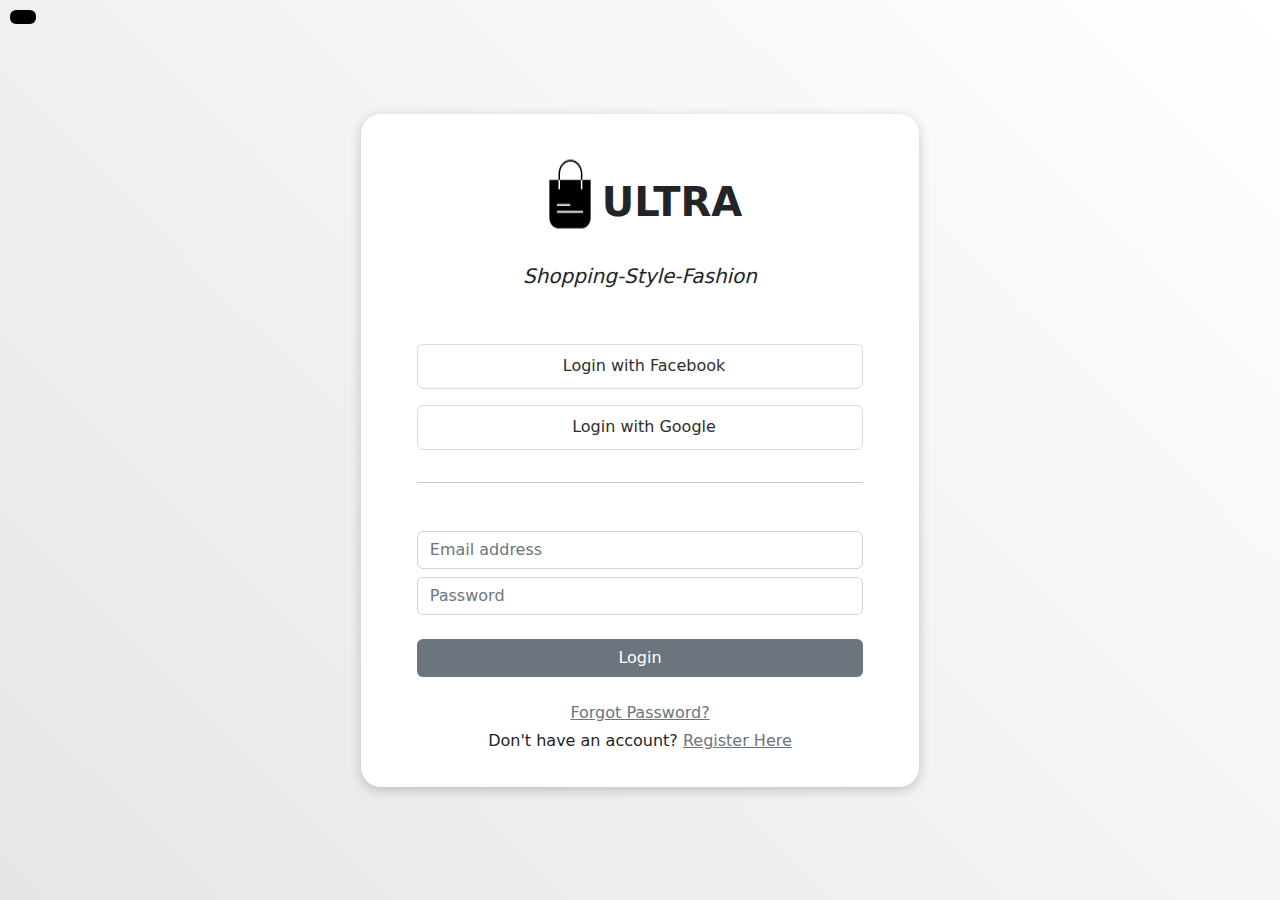
<file: login.html>
<!DOCTYPE html>
<html lang="en">
  <head>
    <meta charset="UTF-8" />
    <meta http-equiv="X-UA-Compatible" content="IE=edge" />
    <meta name="viewport" content="width=device-width, initial-scale=1.0" />
    <!-- ---- Font Awesome ---- -->
    <link
      rel="stylesheet"
      href="https://cdnjs.cloudflare.com/ajax/libs/font-awesome/6.1.1/css/all.min.css"
      integrity="sha512-KfkfwYDsLkIlwQp6LFnl8zNdLGxu9YAA1QvwINks4PhcElQSvqcyVLLD9aMhXd13uQjoXtEKNosOWaZqXgel0g=="
      crossorigin="anonymous"
      referrerpolicy="no-referrer"
    />

    <!-- ---- Bootstrap CSS ---- -->
    <link rel="stylesheet" href="css/bootstrap.min.css" />

    <!-- ---- Custom CSS ---- -->
    <link rel="stylesheet" href="css/auth.css" />

    <title>Ultra Shopping Center</title>
  </head>
  <body>
    <div class="page-content d-flex align-items-center">
      <div class="container d-flex justify-content-center">
        <div class="col-12 col-sm-10 col-md-8 col-lg-7 col-xl-6 col-xxl-5">
          <div class="auth-card">
            <div class="p-3 m-3 d-flex justify-content-center">
              <img src="images/shopping-bag-icon.png" alt="Site Icon" />
              <span id="brand-name" class="fw-bold fs-1 pt-3"> ULTRA</span>
            </div>
            <h5 class="text-center fst-italic">Shopping-Style-Fashion</h5>
            <button class="btn mt-5 mb-3 service-btn">
              <i class="fab fa-facebook me-2"></i>
              Login with Facebook
            </button>
            <button class="btn mb-3 service-btn">
              <i class="fab fa-google me-2"></i>
              Login with Google
            </button>
            <hr />

            <form>
              <div class="mb-2 mt-5">
                <input
                  type="email"
                  class="form-control auth-input"
                  placeholder="Email address"
                />
              </div>
              <div class="mb-3">
                <input
                  type="password"
                  class="form-control auth-input"
                  placeholder="Password"
                />
              </div>
              <button
                class="btn auth-btn mt-2 mb-4 bg-secondary w-100 text-white"
                type="submit"
              >
                Login
              </button>
            </form>
            <p class="text-center mb-1">
              <a href="index.html" class="text-muted">Forgot Password?</a>
            </p>
            <p class="mb-4 text-center">
              Don't have an account?
              <a href="signup.html" class="text-muted">Register Here</a>
            </p>
          </div>
        </div>
      </div>
    </div>

    <!-- ---- Theme Change ---- -->
    <button id="theme_button" class="btn btn-theme">
      <i id="theme_icon" class="fa fa-moon"></i>
    </button>

    <!-- ---- Bootstrap JS ---- -->
    <script src="js/bootstrap.bundle.min.js"></script>
  </body>
</html>
</file>
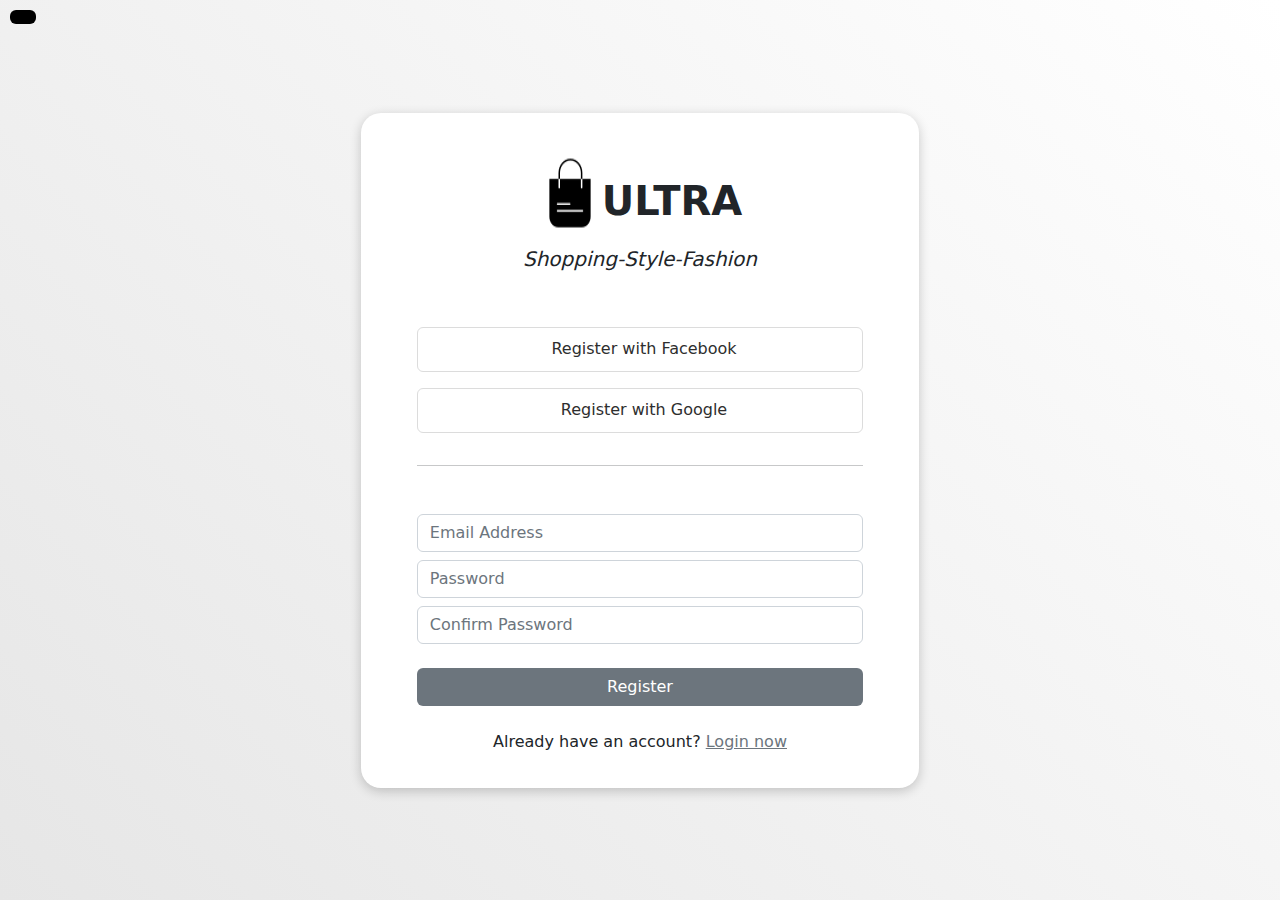
<file: signup.html>
<!DOCTYPE html>
<html lang="en">
  <head>
    <!-- ---- Meta Tags ---- -->
    <meta charset="UTF-8" />
    <meta http-equiv="X-UA-Compatible" content="IE=edge" />
    <meta name="viewport" content="width=device-width, initial-scale=1.0" />

    <!-- ---- Bootstrap CSS ---- -->
    <link rel="stylesheet" href="css/bootstrap.min.css" />

    <!-- ---- Font Awesome ---- -->
    <link
      rel="stylesheet"
      href="https://cdnjs.cloudflare.com/ajax/libs/font-awesome/6.1.1/css/all.min.css"
      integrity="sha512-KfkfwYDsLkIlwQp6LFnl8zNdLGxu9YAA1QvwINks4PhcElQSvqcyVLLD9aMhXd13uQjoXtEKNosOWaZqXgel0g=="
      crossorigin="anonymous"
      referrerpolicy="no-referrer"
    />

    <!-- ---- Custom CSS ---- -->
    <link id="mainStyle" rel="stylesheet" href="css/auth.css" />

    <title>Ultra Shopping Center</title>
  </head>
  <body>
    <div class="page-content d-flex align-items-center">
      <div class="container d-flex justify-content-center">
        <div class="col-12 col-sm-10 col-md-8 col-lg-7 col-xl-6 col-xxl-5">
          <div class="auth-card">
            <div class="p-3 mt-3 d-flex justify-content-center">
              <img src="images/shopping-bag-icon.png" alt="Site Icon" />
              <span id="brand-name" class="fw-bold fs-1 pt-3">ULTRA</span>
            </div>
            <h5 class="text-center fst-italic">Shopping-Style-Fashion</h5>
            <button class="btn mt-5 mb-3 service-btn">
              <i class="fab fa-facebook me-2"></i>
              Register with Facebook
            </button>
            <button class="btn mb-3 service-btn">
              <i class="fab fa-google me-2"></i>
              Register with Google
            </button>
            <hr />

            <form>
              <div class="mb-2 mt-5">
                <input
                  type="email"
                  class="form-control auth-input"
                  placeholder="Email Address"
                />
              </div>
              <div class="mb-2">
                <input
                  type="password"
                  class="form-control auth-input"
                  placeholder="Password"
                />
              </div>
              <div class="mb-3">
                <input
                  type="password"
                  class="form-control auth-input"
                  placeholder="Confirm Password"
                />
              </div>
              <button
                class="btn auth-btn mt-2 mb-4 bg-secondary w-100 text-white"
                type="submit"
              >
                Register
              </button>
            </form>

            <p class="text-center mb-4">
              Already have an account?
              <a href="login.html" class="text-muted">Login now</a>
            </p>
          </div>
        </div>
      </div>
    </div>

    <!-- ---- Theme Change ---- -->
    <button id="theme_button" class="btn btn-theme" onclick="onThemeChange()">
      <i id="theme_icon" class="fa fa-moon"></i>
    </button>

    <script>
      function onThemeChange() {
        // Variables
        let cssStyleSheet = document.getElementById("mainStyle");
        let cssLength = cssStyleSheet.href.length;
        let path = cssStyleSheet.href.substring(cssLength - 9, cssLength);

        if (path === "/auth.css") {
          cssStyleSheet.href = "css/auth_dark.css";
          document.getElementById("theme_icon").className = "fa fa-sun";
        } else {
          cssStyleSheet.href = "css/auth.css";
          document.getElementById("theme_icon").className = "fa fa-moon";
        }
      }
    </script>
  </body>
</html>
</file>
<file: css/auth.css>
.page-content{
    width: 100%;
    min-height: 100vh;
    background: linear-gradient(45deg, rgb(230, 230, 230), white);
}
.auth-card{
    background-color: white;
    box-shadow: 0 3px 12px rgb(0 0 0 / 0.2);
    border-radius: 20px;
    padding: 10px 10%;
}
.service-btn{
    background-color: white;
    border: 1px solid rgb(220, 220, 220);
    width: 100%;
    color: rgb(46, 46, 46);
    height: 45px;
    box-shadow: none;
}
.btn-theme{
    background-color: black !important;
    color: white !important;
    box-shadow: none !important;
    position: absolute;
    top: 10px;
    left: 10px;
}
</file>
